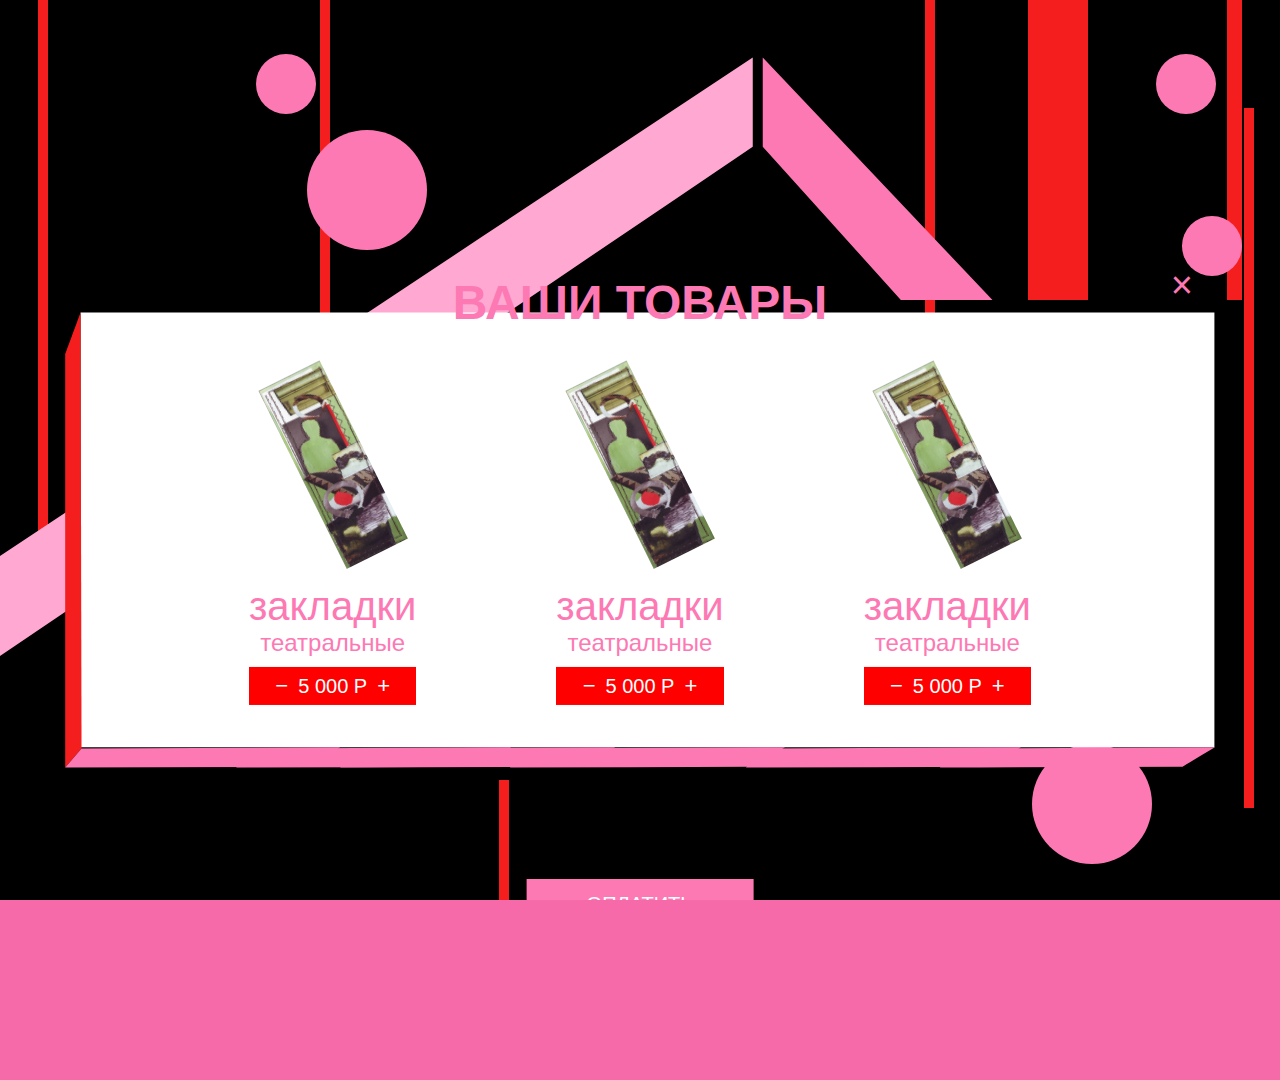
<file: theatre_project/theatre_project/basket.html>
<!DOCTYPE html>
<html lang="ru">
<head>
  <meta charset="UTF-8">
  <title>Магазин</title>
  <link rel="stylesheet" href="assets/shop/basket.css">
</head>
<body>
    <div class="page">

        <div class="top">
        <h1 class="shop-title">КОРЗИНА</h1>

        <div class="columns">
            <div class="column1"></div>
            <div class="column2"></div>
            <div class="column7"></div>
            <div class="column3"></div>
            <div class="column4"></div>
            <div class="column5"></div>
            <div class="column6"></div>
        </div>


        <div class="circles">
                <div class="circle1"></div>
                <div class="circle2"></div>
                <div class="circle3"></div>
                <div class="circle4"></div>
                <div class="circle5"></div>
                <div class="circle6"></div>
        </div>

        <div class="vectors">
            <img src="assets/shop/shop-vector1.svg" alt="" class="vector1">
            <img src="assets/shop/shop-vector2.svg" alt="" class="vector2">
        </div>


        <div class="cart-window">
        <div class="cart-header">
            <h2>ВАШИ ТОВАРЫ</h2>
            <span class="cart-close">×</span>
        </div>
        <div class="cart-items">
            <div class="cart-item">
                <img src="assets/shop/bookmarks.svg" alt="Товар">
                <div class="cart-title">закладки</div>
                <div class="cart-sub">театральные</div>
                <div class="cart-price">
                    <button class="cart-btn">−</button>
                    <span>5 000 Р</span>
                    <button class="cart-btn">+</button>
                </div>
            </div>

            <div class="cart-item">
                <img src="assets/shop/bookmarks.svg" alt="Товар">
                <div class="cart-title">закладки</div>
                <div class="cart-sub">театральные</div>
                <div class="cart-price">
                    <button class="cart-btn">−</button>
                    <span>5 000 Р</span>
                    <button class="cart-btn">+</button>
                </div>
            </div>

            <div class="cart-item">
                <img src="assets/shop/bookmarks.svg" alt="Товар">
                <div class="cart-title">закладки</div>
                <div class="cart-sub">театральные</div>
                <div class="cart-price">
                    <button class="cart-btn">−</button>
                    <span>5 000 Р</span>
                    <button class="cart-btn">+</button>
                </div>
            </div>
            <!-- Копируй блок .cart-item для каждого товара -->
        </div>
    </div>
    
    <button class="cart-pay">ОПЛАТИТЬ</button>
    </div>

</body>
</html>
</file>
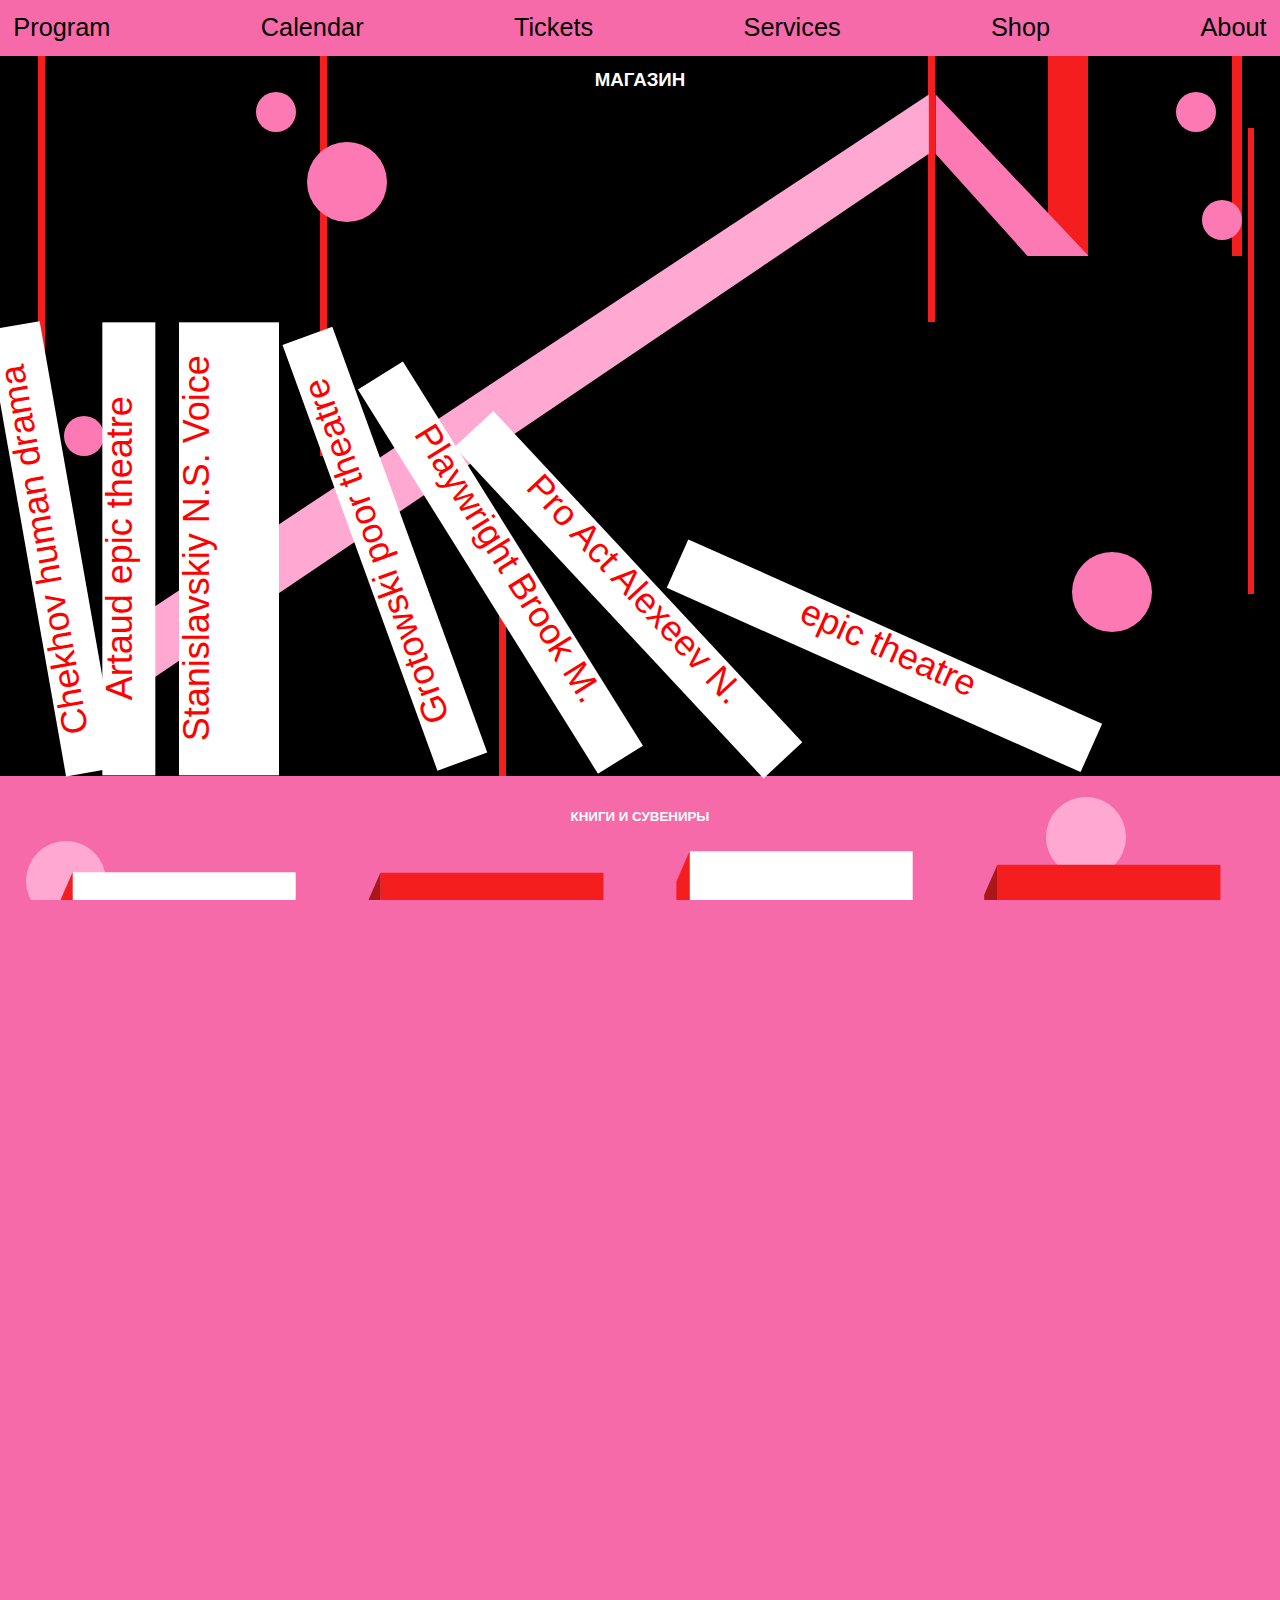
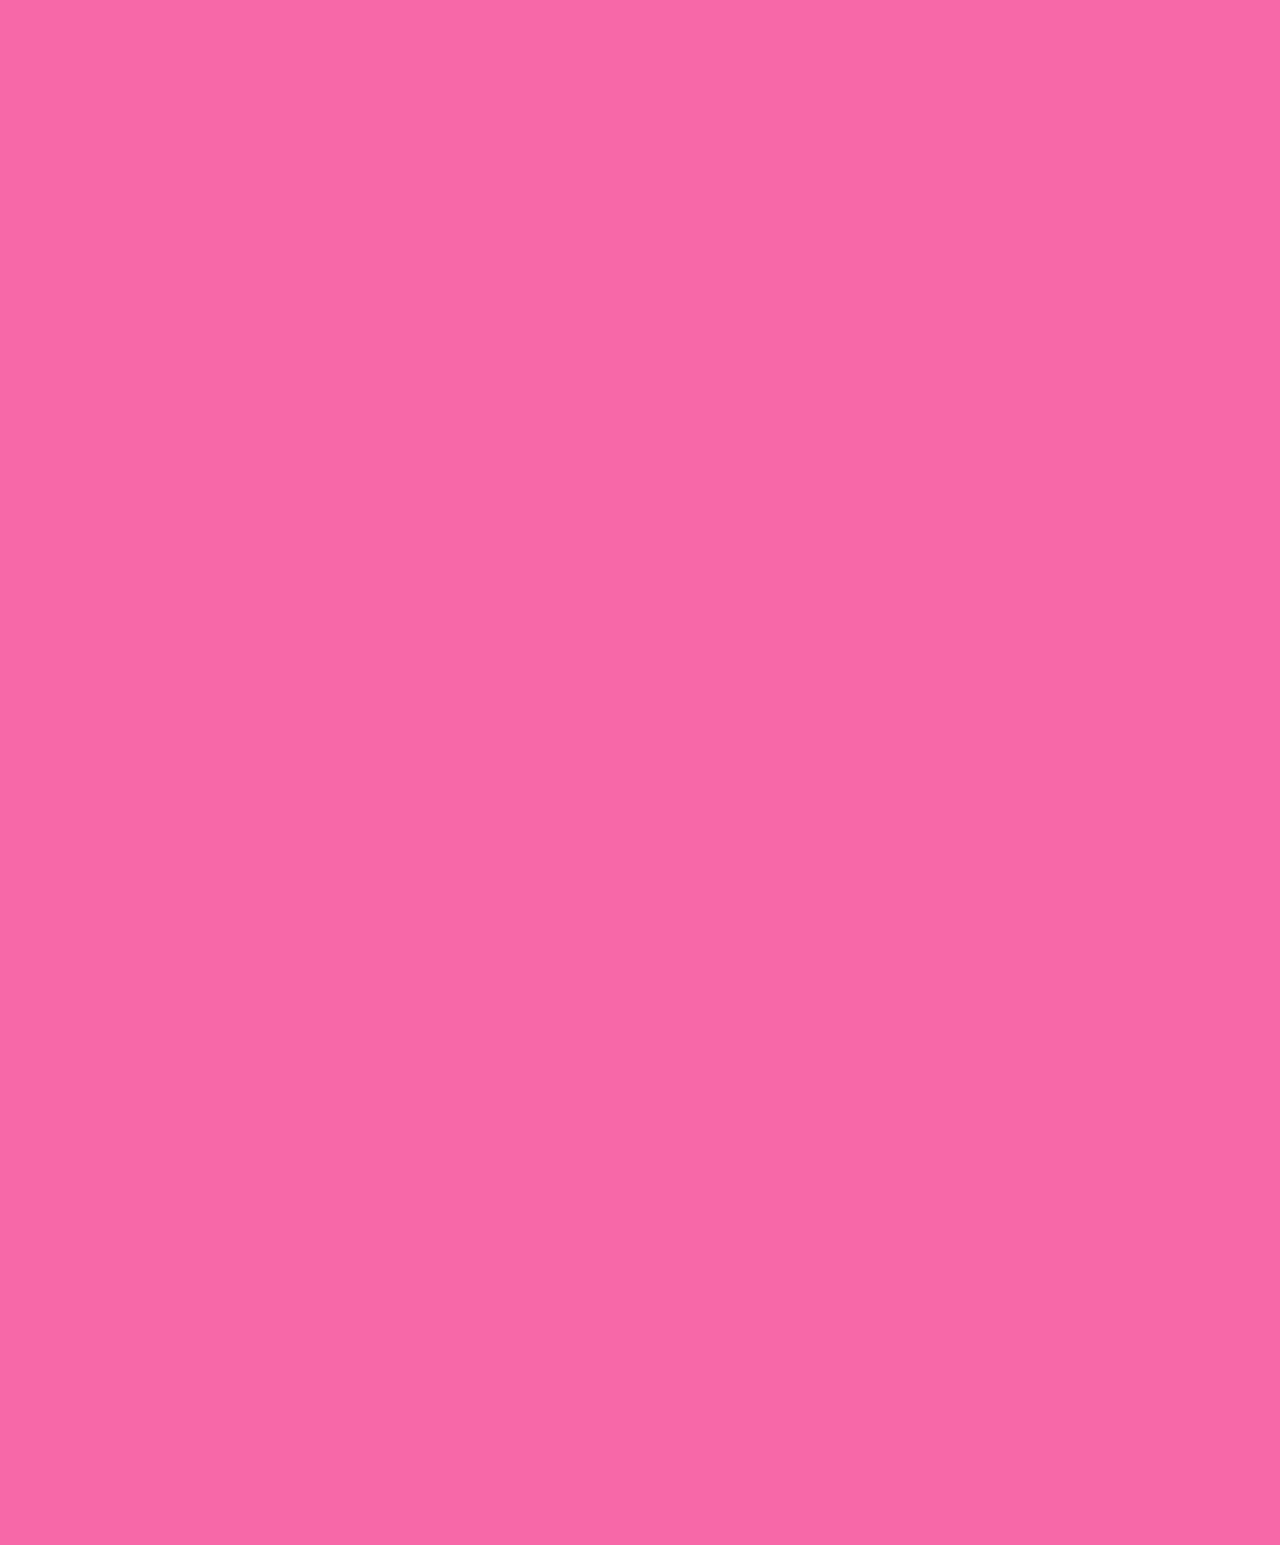
<file: theatre_project/theatre_project/shop.html>
<!DOCTYPE html>
<html lang="ru">
<head>
  <meta charset="UTF-8">
  <title>Магазин</title>
  <link rel="stylesheet" href="assets/shop/shop.css">
</head>
<body id="page">
    <script src="assets/scripts.js"></script>
    <header class="header">
        <a href="/">Program</a>
        <a href="/calendar.html">Calendar</a>
        <a href="/tickets.html">Tickets</a>
        <a href="/services.html">Services</a>
        <a href="/shop.html">Shop</a>
        <a href="/about.html">About</a>
    </header>
  <div class="page">

    <div class="top">
      <h1 class="shop-title">МАГАЗИН</h1>

      <div class="columns">
        <div class="column1"></div>
        <div class="column2"></div>
        <div class="column7"></div>
        <div class="column3"></div>
        <div class="column4"></div>
        <div class="column5"></div>
        <div class="column6"></div>
      </div>


      <div class="circles">
            <div class="circle1"></div>
            <div class="circle2"></div>
            <div class="circle3"></div>
            <div class="circle4"></div>
            <div class="circle5"></div>
            <div class="circle6"></div>
      </div>

      <div class="vectors">
        <img src="assets/shop/shop-vector1.svg" alt="" class="vector1">
        <img src="assets/shop/shop-vector2.svg" alt="" class="vector2">
      </div>
      

      <!-- Наклонные книги -->
      <div class="books">
        <div class="book" style="left: 2%; transform: rotate(-190deg);">Chekhov human drama</div>
        <div class="book" style="left: 8%; transform: rotate(-180deg);">Artaud epic theatre</div>
        <div class="book" style="left: 14%; transform: rotate(-180deg); width: 150px">Stanislavskiy N.S. Voice</div>
        <div class="book" style="left: 28%; transform: rotate(-200deg);">Grotowski poor theatre</div>
        <div class="book" style="left: 37%; transform: rotate(-32deg); bottom: -14%">Playwright Brook M.</div>
        <div class="book" style="left: 47%; transform: rotate(-43deg); bottom: -34%">Pro Act Alexeev N.</div>
        <div class="book" style="left: 67%; transform: rotate(-66deg); bottom: -80%">epic theatre</div>
      </div>


    </div>

    <div class="products">
      <h2>КНИГИ И СУВЕНИРЫ</h2>

      <div class="circle-products1"></div>
      <div class="circle-products2"></div>
      <div class="circle-products3"></div>
      <div class="circle-products4"></div>
      <div class="circle-products5"></div>
      <div class="circle-products6"></div>
      <div class="circle-products7"></div>
      <div class="circle-products8"></div>

      <div class="grid">
        <div class="item">
          <div class="cover">
            <img src="assets/shop/white-book.svg" alt="">
          </div>
          <div class="label">закладки</div>
          <div class="sub">театральные</div>
          <div class="price">5 000 Р</div>
        </div>

        <div class="item">
          <div class="cover">
            <img src="assets/shop/red-book.svg" alt="">
          </div>
          <div class="label">блокнот</div>
          <div class="sub">с актерами</div>
          <div class="price">3 000 Р</div>
        </div>

        <div class="item">
          <div class="cover">
            <img src="assets/shop/white-book.svg" alt="">
          </div>
          <div class="label">книга Pro Act </div>
          <div class="sub">Алексеев А.А.</div>
          <div class="price">5 000 Р</div>
        </div>

        <div class="item">
          <div class="cover">
            <img src="assets/shop/red-book.svg" alt="">
          </div>
          <div class="label">книгаVoice</div>
          <div class="sub">Андреев П.Р. </div>
          <div class="price">3 000 Р</div>
        </div>

        <div class="item">
          <div class="cover">
            <img src="assets/shop/white-book.svg" alt="">
          </div>
          <div class="label">книга Актер</div>
          <div class="sub">Чехов А. А.</div>
          <div class="price">5 000 Р</div>
        </div>

        <div class="item">
          <div class="cover">
            <img src="assets/shop/red-book.svg" alt="">
          </div>
          <div class="label">книга Искусство</div>
          <div class="sub">Меерхольд П.Т.</div>
          <div class="price">3 000 Р</div>
        </div>

        <div class="item">
          <div class="cover">
            <img src="assets/shop/white-book.svg" alt="">
          </div>
          <div class="label">книга Сцена</div>
          <div class="sub">Брехт А.О. </div>
          <div class="price">5 000 Р</div>
        </div>

        <div class="item">
          <div class="cover">
            <img src="assets/shop/red-book.svg" alt="">
          </div>
          <div class="label">карандаш</div>
          <div class="sub">серебряный</div>
          <div class="price">3 000 Р</div>
        </div>

        <!-- копируешь item по аналогии -->
      </div>
    </div>

    <div class="discount">
        <div class="text1">
            <p>ПРИ ПРЕДЬЯВЛЕНИИ БИЛЕТА </p>
            <p>СКИДКА</p>
        </div>

        <div class="text2">20%</div>
    </div>

  </div>
</body>
</html>
</file>
<file: theatre_project/theatre_project/assets/shop/basket.css>
* {
  margin: 0;
  padding: 0;
  box-sizing: border-box;
}

body, html {
  width: 100%;
  height: 100%;
  background: #f66aa9;
  font-family: 'HelveticaNeue', sans-serif;
  overflow-x: hidden;
}

.page {
  width: 100%;
}

/* Top black section with books */
.top {
  background: black;
  height: 1080px;
  position: relative;
  width: 100%;
}


/* COLUMNS */
.column1 {
    position: absolute;
    background-color: rgba(245, 30, 30, 1);
    width: 10px;
    height: 600px;
    top: 0;
    left: 3%;
}

.column2 {
    position: absolute;
    background-color: rgba(245, 30, 30, 1);
    width: 10px;
    height: 600px;
    top: 0;
    left: 25%;
}

.column7 {
    position: absolute;
    background-color: rgba(245, 30, 30, 1);
    width: 10px;
    height: 300px;
    bottom: 0;
    left: 39%;
}

.column3 {
    position: absolute;
    background-color: rgba(245, 30, 30, 1);
    width: 10px;
    height: 400px;
    top: 0;
    right: 26.95%;
}

.column6 {
    position: absolute;
    background-color: rgba(245, 30, 30, 1);
    width: 60px;
    height: 300px;
    top: 0%;
    right: 15%;
}


.column4 {
    position: absolute;
    background-color: rgba(245, 30, 30, 1);
    width: 15px;
    height: 300px;
    top: 0;
    right: 3%;
}

.column5 {
    position: absolute;
    background-color: rgba(245, 30, 30, 1);
    width: 10px;
    height: 700px;
    top: 10%;
    right: 2%;
}


/* CIRCLES */
.circle1 {
    position: absolute;
    background-color: rgba(253, 121, 180, 1);
    width: 60px;
    height: 60px;
    border-radius: 50%;
    top: 50%;
    left: 5%;
}

.circle2 {
    position: absolute;
    background-color: rgba(253, 121, 180, 1);
    width: 60px;
    height: 60px;
    border-radius: 50%;
    top: 5%;
    left: 20%;
}

.circle3 {
    position: absolute;
    background-color: rgba(253, 121, 180, 1);
    width: 120px;
    height: 120px;
    border-radius: 50%;
    top: 12%;
    left: 24%;
}

.circle4 {
    position: absolute;
    background-color: rgba(253, 121, 180, 1);
    width: 120px;
    height: 120px;
    border-radius: 50%;
    bottom: 20%;
    right: 10%;
}

.circle5 {
    position: absolute;
    background-color: rgba(253, 121, 180, 1);
    width: 60px;
    height: 60px;
    border-radius: 50%;
    top: 5%;
    right: 5%;
}

.circle6 {
    position: absolute;
    background-color: rgba(253, 121, 180, 1);
    width: 60px;
    height: 60px;
    border-radius: 50%;
    top: 20%;
    right: 3%;
}


/* VECTORS */
.vector1 {
    position: absolute;
    right: 527px;
    top: 57px;
}

.vector2 {
    position: absolute;
    right: 287px;
    top: 57px;
}




.cart-window {
  position: absolute;
  top: 50%;
  left: 50%;
  transform: translate(-50%, -50%);
  width: 1400px;
  max-width: 90%;
  height: auto;
  background: url('order-back.svg') no-repeat center/contain;
  padding: 80px 100px 140px;
  z-index: 10;
  display: flex;
  flex-direction: column;
  align-items: center;
}


.cart-header {
  display: flex;
  justify-content: space-between;
  align-items: center;
  color: #fd79b4;
  font-size: 32px;
  margin-bottom: 30px;
  font-weight: normal;
}

.cart-close {
  font-size: 38px;
  color: #fd79b4;
  cursor: pointer;
  position: absolute;
  top: 10%;
  right: 2%;
}

.cart-items {
  display: flex;
  gap: 140px;
  justify-content: center;
  flex-wrap: wrap;
  margin-bottom: 40px;
}

.cart-item {
  text-align: center;
  color: #fd79b4;
  font-size: 18px;
}

.cart-item img {
  width: 150px;
  height: auto;
}

.cart-title {
  margin-top: 10px;
  font-size: 40px;
}

.cart-sub {
  font-size: 24px;
  margin-bottom: 10px;
}

.cart-price {
  background: red;
  color: white;
  padding: 6px 10px;
  display: flex;
  align-items: center;
  gap: 10px;
  justify-content: center;
  font-size: 20px;
}

.cart-btn {
  background: transparent;
  border: none;
  color: white;
  font-size: 22px;
  cursor: pointer;
}

.cart-pay {
    display: flex;
    margin: 0 auto;
    background: #fd79b4;
    color: white;
    font-size: 20px;
    padding: 14px 60px;
    border: none;
    position: absolute;
    cursor: pointer;
    left: 50%;
    transform: translateX(-50%);
    bottom: 150px;
}
</file>
<file: theatre_project/theatre_project/assets/shop/shop.css>
* {
  margin: 0;
  padding: 0;
  box-sizing: border-box;
}

body, html {
  width: 100%;
  height: 100%;
  background: #f66aa9;
  font-family: 'HelveticaNeue', sans-serif;
  overflow-x: hidden;
}


.header {
    display: flex;
    flex-direction: row;
    justify-content: space-between;
    padding: 20px;
    font-family: "HelveticaNeue", sans-serif;
    font-size: 38px;
}

.header a {
    color: black;
    text-decoration: none;
}

.page {
  width: 100%;
}

/* Top black section with books */
.top {
  background: black;
  height: 1080px;
  position: relative;
  width: 100%;
}


/* COLUMNS */
.column1 {
    position: absolute;
    background-color: rgba(245, 30, 30, 1);
    width: 10px;
    height: 600px;
    top: 0;
    left: 3%;
}

.column2 {
    position: absolute;
    background-color: rgba(245, 30, 30, 1);
    width: 10px;
    height: 600px;
    top: 0;
    left: 25%;
}

.column7 {
    position: absolute;
    background-color: rgba(245, 30, 30, 1);
    width: 10px;
    height: 300px;
    bottom: 0;
    left: 39%;
}

.column3 {
    position: absolute;
    background-color: rgba(245, 30, 30, 1);
    width: 10px;
    height: 400px;
    top: 0;
    right: 26.95%;
}

.column6 {
    position: absolute;
    background-color: rgba(245, 30, 30, 1);
    width: 60px;
    height: 300px;
    top: 0%;
    right: 15%;
}


.column4 {
    position: absolute;
    background-color: rgba(245, 30, 30, 1);
    width: 15px;
    height: 300px;
    top: 0;
    right: 3%;
}

.column5 {
    position: absolute;
    background-color: rgba(245, 30, 30, 1);
    width: 10px;
    height: 700px;
    top: 10%;
    right: 2%;
}


/* CIRCLES */
.circle1 {
    position: absolute;
    background-color: rgba(253, 121, 180, 1);
    width: 60px;
    height: 60px;
    border-radius: 50%;
    top: 50%;
    left: 5%;
}

.circle2 {
    position: absolute;
    background-color: rgba(253, 121, 180, 1);
    width: 60px;
    height: 60px;
    border-radius: 50%;
    top: 5%;
    left: 20%;
}

.circle3 {
    position: absolute;
    background-color: rgba(253, 121, 180, 1);
    width: 120px;
    height: 120px;
    border-radius: 50%;
    top: 12%;
    left: 24%;
}

.circle4 {
    position: absolute;
    background-color: rgba(253, 121, 180, 1);
    width: 120px;
    height: 120px;
    border-radius: 50%;
    bottom: 20%;
    right: 10%;
}

.circle5 {
    position: absolute;
    background-color: rgba(253, 121, 180, 1);
    width: 60px;
    height: 60px;
    border-radius: 50%;
    top: 5%;
    right: 5%;
}

.circle6 {
    position: absolute;
    background-color: rgba(253, 121, 180, 1);
    width: 60px;
    height: 60px;
    border-radius: 50%;
    top: 20%;
    right: 3%;
}


/* VECTORS */
.vector1 {
    position: absolute;
    right: 527px;
    top: 57px;
}

.vector2 {
    position: absolute;
    right: 287px;
    top: 57px;
}




.shop-title {
  text-align: center;
  padding: 20px;
  color: white;
  font-size: 28px;
}

.books {
  position: absolute;
  bottom: 0;
  width: 100%;
  height: 200px;
}

.book {
    position: absolute;
    bottom: 0;
    width: 80px;
    height: 680px;
    background: white;
    color: red;
    text-align: center;
    writing-mode: vertical-rl;
    font-size: 54px;
    line-height: 1;
    font-weight: normal;
}

/* Products section */
.products {
  padding: 50px 20px;
  text-align: center;
  color: white;
  position: relative;
}

.products h2 {
  font-size: 20px;
  margin-bottom: 40px;
}

.grid {
  display: grid;
  grid-template-columns: repeat(4, 1fr);
  gap: 80px 50px; /* вертикальный и горизонтальный отступ */
  justify-items: center;
  padding: 0 40px;
}

.item {
    z-index: 1;
    width: 120px;
    display: flex;
    flex-direction: column;
    justify-content: center;
    align-items: center;
}


.label {
  margin-top: 10px;
  font-size: 34px;
}

.sub {
  font-size: 22px;
}

.price {
  background: red;
  margin-top: 5px;
  padding: 3px 0;
  font-size: 34px;
}

.circle-products1 {
    background-color: rgba(255, 169, 210, 1);
    border-radius: 50%;
    width: 120px;
    height: 120px;
    z-index: 0;
    position: absolute;
    top: 6%;
    left: 2%;
}

.circle-products2 {
    background-color: rgba(255, 169, 210, 1);
    border-radius: 50%;
    width: 120px;
    height: 120px;
    z-index: 0;
    position: absolute;
    top: 45%;
    left: 8%;
}

.circle-products3 {
    background-color: rgba(255, 169, 210, 1);
    border-radius: 50%;
    width: 120px;
    height: 120px;
    z-index: 0;
    position: absolute;
    top: 80%;
    left: 20%;
}

.circle-products4 {
    background-color: rgba(255, 169, 210, 1);
    border-radius: 50%;
    width: 120px;
    height: 120px;
    z-index: 0;
    position: absolute;
    top: 30%;
    left: 45%;
}

.circle-products5 {
    background-color: rgba(255, 169, 210, 1);
    border-radius: 50%;
    width: 120px;
    height: 120px;
    z-index: 0;
    position: absolute;
    top: 50%;
    left: 50%;
}

.circle-products6 {
    background-color: rgba(255, 169, 210, 1);
    border-radius: 50%;
    width: 120px;
    height: 120px;
    z-index: 0;
    position: absolute;
    bottom: 8%;
    right: 15%;
}

.circle-products7 {
    background-color: rgba(255, 169, 210, 1);
    border-radius: 50%;
    width: 120px;
    height: 120px;
    z-index: 0;
    position: absolute;
    top: 2%;
    right: 12%;
}

.circle-products8 {
    background-color: rgba(255, 169, 210, 1);
    border-radius: 50%;
    width: 120px;
    height: 120px;
    z-index: 0;
    position: absolute;
    top: 42%;
    right: 2%;
}

/* Discount block */

.discount {
  margin: 60px auto 40px;
  padding: 30px;
  background: rgba(255, 255, 255, 0.2);
  text-align: center;
  font-size: 24px;
  color: white;
    width: 87%;
    border-radius: 110px;
  gap: 20px;
}

.discount {
    display: flex;
    flex-direction: row;
}

.text1 {
    font-family: 'Century Gothic', 'Arial', sans-serif;
    display: flex;
    flex-direction: column;
    text-align: right;
    font-size: 80px;
}

.text1 p {
    font-weight: 200;
}

.text2 {
    font-family: 'Century Gothic Paneuropean';
    font-size: 210px;
    line-height: 0.9;
}
</file>
